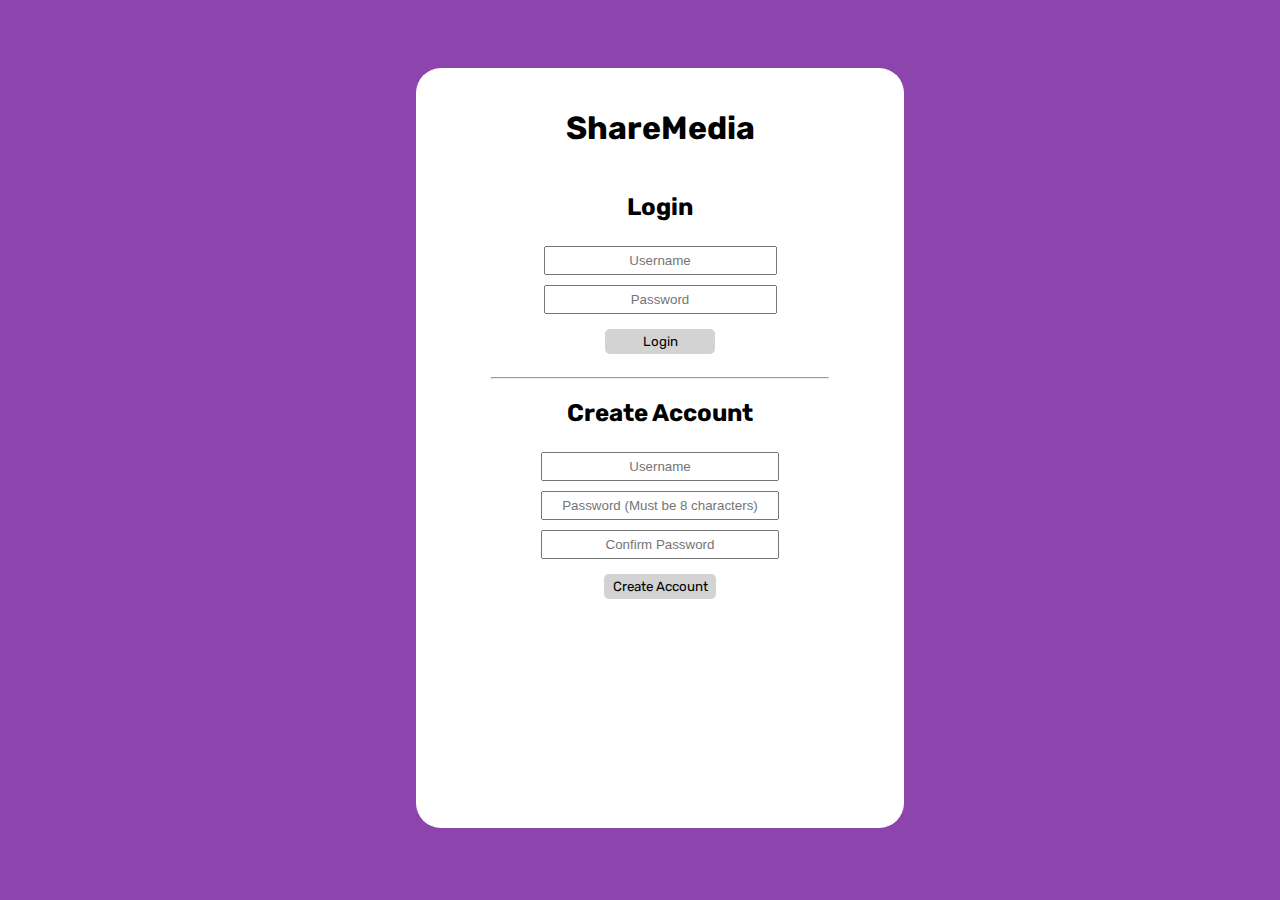
<file: final/public_html/index.html>
<!DOCTYPE html>
<html lang="en">
<head>
    <meta charset="UTF-8">
    <meta http-equiv="X-UA-Compatible" content="IE=edge">
    <meta name="viewport" content="width=device-width, initial-scale=1.0">
    <title>Login</title>
    <link rel="stylesheet" href="./style.css">
    <link rel="preconnect" href="https://fonts.googleapis.com">
    <link rel="preconnect" href="https://fonts.gstatic.com" crossorigin>
    <link href="https://fonts.googleapis.com/css2?family=Kanit:wght@300&f
    amily=Roboto:wght@300;400;500;900&family=Rubik&display=swap" rel="stylesheet">
</head>
<body>
    <div id="mainDiv">
        <h1 id="title">ShareMedia</h1>
        <div id="login">
            <h2>Login</h2>
            <div id="innerDiv">
                <input type="text" id="loginUsername" placeholder="Username">
            </div>
            <div>
                <input type="password" id="loginPassword" placeholder="Password">
            </div>
            <div id="errorLogin"></div>
            <button id="loginButton">Login</button>
        </div>
        <hr>
        <div id="createAccount">
            <h2>Create Account</h2>
            <div>
                <input type="text" id="createAccUsername" placeholder="Username">
            </div>
            <div>
                <input type="password" id="createAccPassword" placeholder="Password (Must be 8 characters)">
            </div>
            <div>
                <input type="password" id="confirmPassword" placeholder="Confirm Password">
            </div>
            <div id="errorCreateAcc">

            </div>
            <button id="createAccButton">Create Account</button>
        </div>
    </div>
    <script src="./login.js"></script>
</body>
</html>
</file>
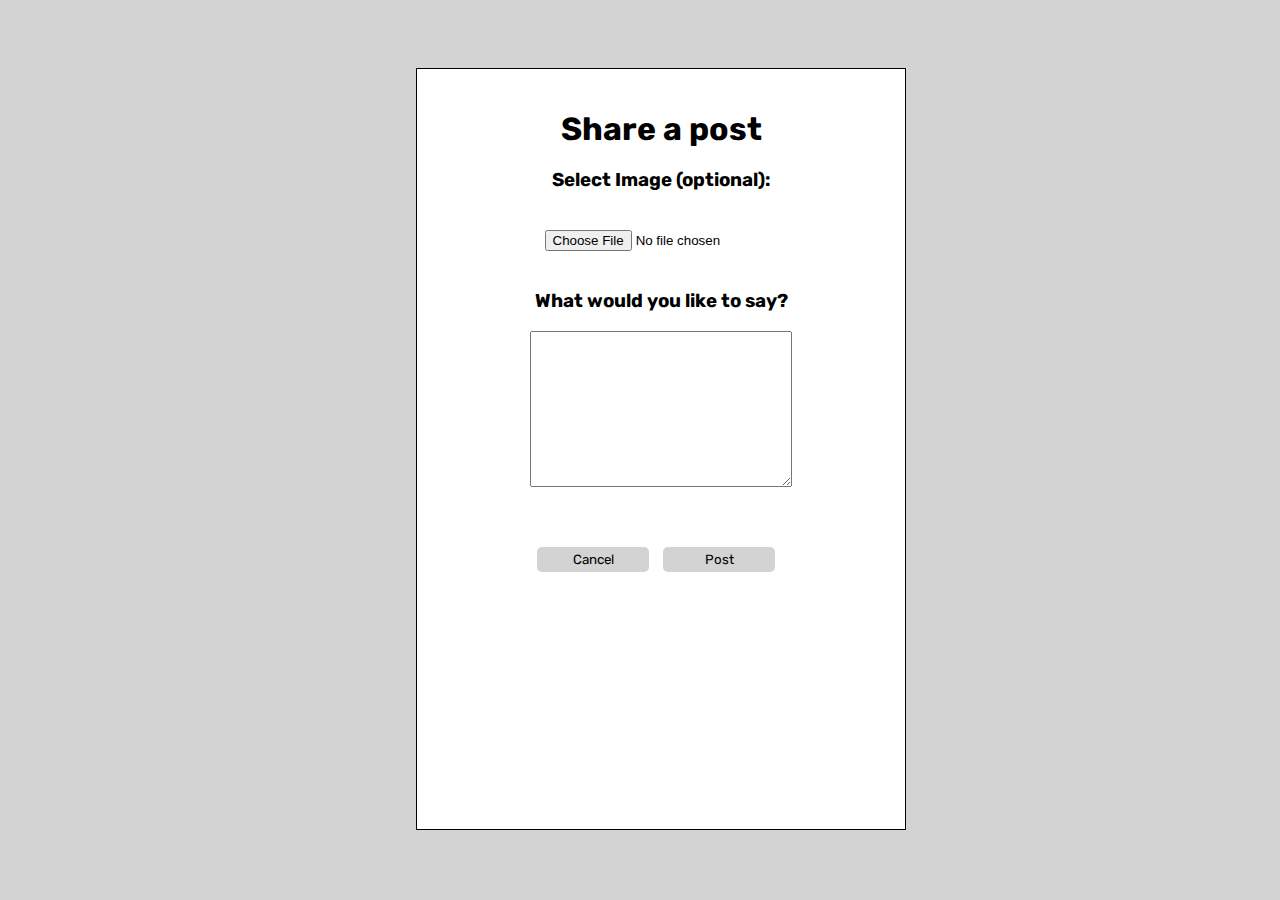
<file: final/public_html/create_post.html>
<!DOCTYPE html>
<html lang="en">
<head>
    <meta charset="UTF-8">
    <meta http-equiv="X-UA-Compatible" content="IE=edge">
    <meta name="viewport" content="width=device-width, initial-scale=1.0">
    <title>Post</title>
    <link rel="preconnect" href="https://fonts.googleapis.com">
    <link rel="preconnect" href="https://fonts.gstatic.com" crossorigin>
    <link href="https://fonts.googleapis.com/css2?family=Kanit:wght@300&f
    amily=Roboto:wght@300;400;500;900&family=Rubik&display=swap" rel="stylesheet">
    <link rel="stylesheet" href="./create_post.css">
</head>
<body>
    <div id="mainDiv">
        <h1>Share a post</h1>
        <h3>Select Image (optional): </h3>
        <form enctype="multipart/form-data" id="postForm">
            <input type="file" accept="image/*" id="imageInput" name="photo">
            <h3>What would you like to say?</h3>
            <textarea name="text" id="postTextbox" cols="30" rows="10"></textarea>
            <button id="cancel" type="button">Cancel</button>
            <button id="postButton">Post</button>
        </form>
    </div>
    <script src="./create_post.js"></script>
</body>
</html>
</file>
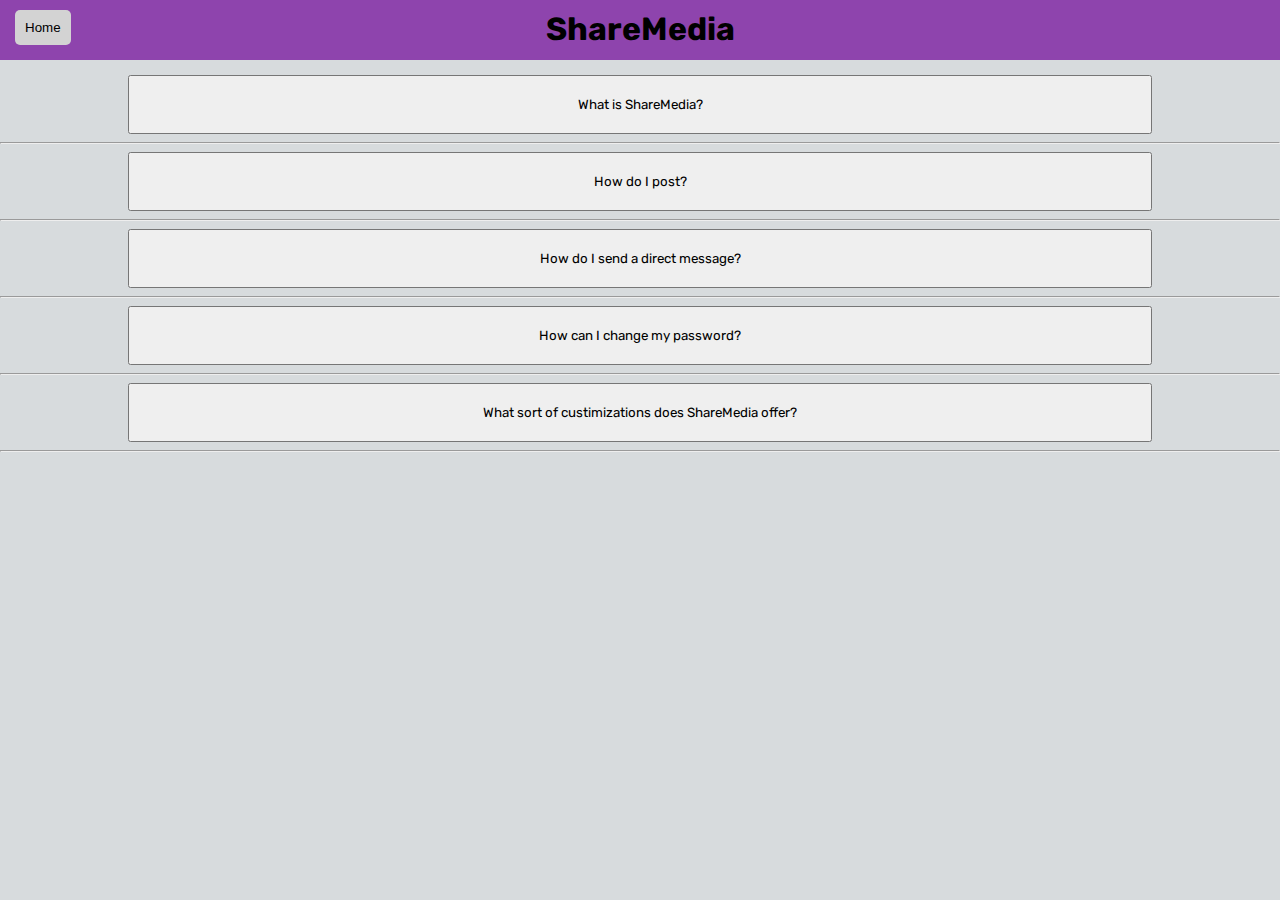
<file: final/public_html/help.html>
<!DOCTYPE html>
<html lang="en">
<head>
    <meta charset="UTF-8">
    <meta http-equiv="X-UA-Compatible" content="IE=edge">
    <meta name="viewport" content="width=device-width, initial-scale=1.0">
    <title>Help</title>
    <link rel="preconnect" href="https://fonts.googleapis.com">
    <link rel="preconnect" href="https://fonts.gstatic.com" crossorigin>
    <link href="https://fonts.googleapis.com/css2?family=Kanit:wght@300&f
    amily=Roboto:wght@300;400;500;900&family=Rubik&display=swap" rel="stylesheet">
    <link rel="stylesheet" href="./help.css">
</head>
<body>
    <div id="header">
        <button id="homeButton" class="button" style="vertical-align:middle">Home</button>
        <div id="headerContent">
            <h1 id="title">ShareMedia</h1>
        </div>
    </div>
    <div id="help">
        <button href="" class="helpSubject">What is ShareMedia?</button>
        <div class="content">
            <p>ShareMedia is a web application developed by Gabe Barros and ZeYu Liu
                that is designed to help you connect with others by sharing posts and messages! 
            </p>
        </div>
        <hr>
        <button href="" class="helpSubject">How do I post?</button>
        <div class="content">
            <p>Posts can be made by clicking the 'Create Post' button on the home page.
                Once on the page for creating a post, users can enter text and optionally
                an image to display along with their post.
            </p>
        </div>
        <hr>
        <button href="" class="helpSubject">How do I send a direct message?</button>
        <div class="content">
            <p>From the home page, click messages. This will bring you to a page that displays
                all of your conversations. Click new message at the top of this page to send a
                message. In the search bar at the top of this page, type in the username of the
                user that you would like to send the message to, and hit send when ready.
            </p>
        </div>
        <hr>
        <button href="" class="helpSubject">How can I change my password?</button>
        <div class="content">
            <p>Passwords can be changed from the settings menu. From the home page, click my
                profile, then click settings. Select the change password option and enter and
                confirm your new password. 
            </p>
        </div>
        <hr>
        <button href="" class="helpSubject">What sort of custimizations does ShareMedia offer?</button>
        <div class="content">
            <p>There are several things that can be customized on ShareMedia to personalize your
                expirience. Users can upload custom profile pictures, switch between light and
                dark mode, add interests and remove to their profile, and edit the bio for your 
                profile. These changes can be made in the settings page.
            </p>
        </div>
        <hr>
        
    </div>
    <script src="./help.js"></script>
</body>
</html>
</file>
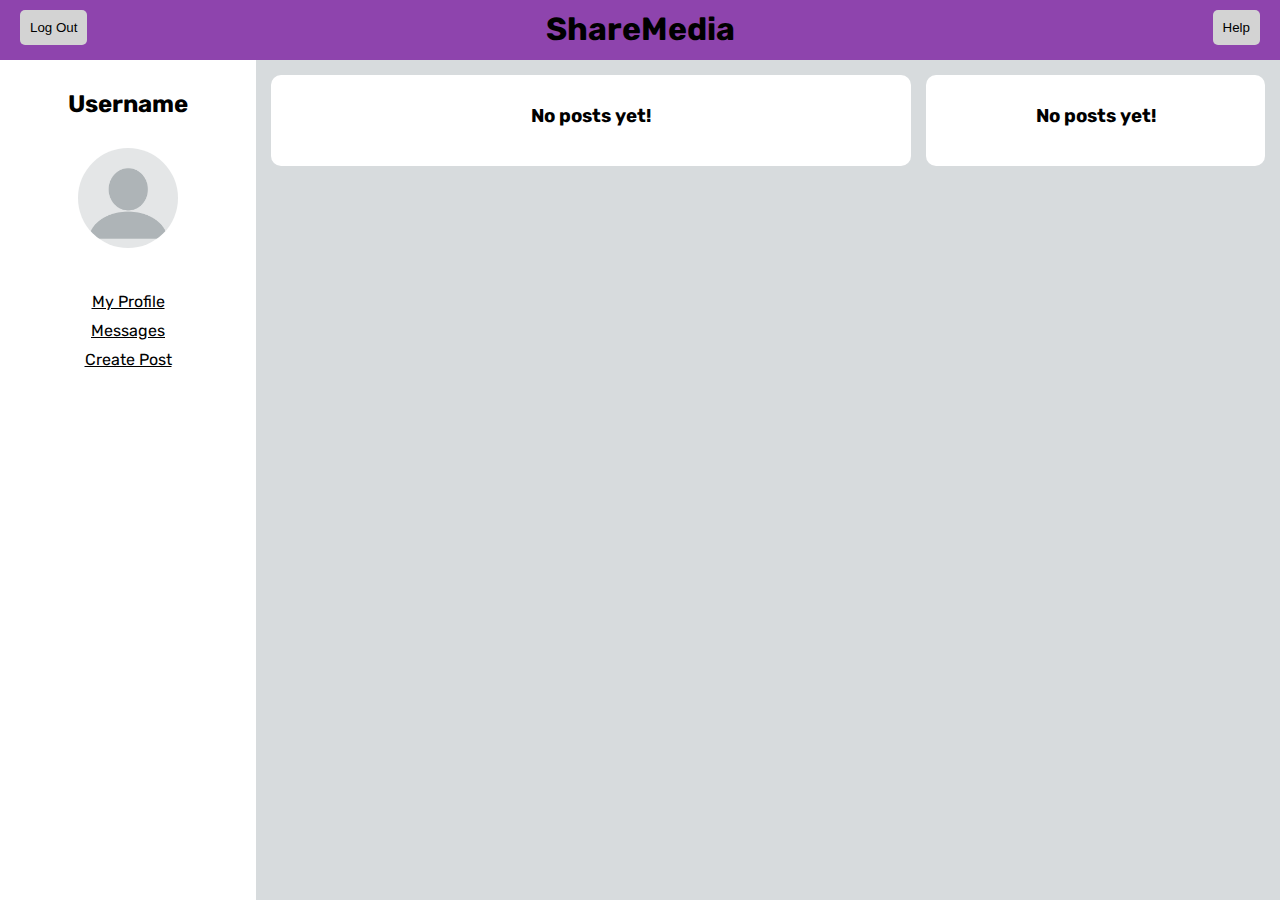
<file: final/public_html/home.html>
<!DOCTYPE html>
<html lang="en">
<head>
    <meta charset="UTF-8">
    <meta http-equiv="X-UA-Compatible" content="IE=edge">
    <meta name="viewport" content="width=device-width, initial-scale=1.0">
    <title>Home</title>
    <link rel="stylesheet" href="./home.css">
    <link rel="preconnect" href="https://fonts.googleapis.com">
    <link rel="preconnect" href="https://fonts.gstatic.com" crossorigin>
    <link href="https://fonts.googleapis.com/css2?family=Kanit:wght@300&f
    amily=Roboto:wght@300;400;500;900&family=Rubik&display=swap" rel="stylesheet">
</head>
<body>
    <div id="header">
        <button id="logOut">Log Out</button>
        <div id="headerContent">
            <h1 id="title">ShareMedia</h1>
        </div>
        <button id="help">Help</button>
    </div>
    <div id="sidebar">
        <h2 id="username">Username</h2>
        <div>
            <img src="imgs/blank-profile-picture-973460_960_720.webp" alt="pfp" id="pfp">
        </div>
        <div id="sidebarButtons">
            <div>
                <a id="profileLink" href="./profile.html">My Profile</a>
            </div>
            <div>
                <a id="DMLink" href="./dmMain.html">Messages</a>
            </div>
            <div>
                <a href="./create_post.html" id="createPost">Create Post</a>
            </div>
        </div>
    </div>
    <div id="mediaPosts">
        <div class="mediaPost">
            <div class="noPost">
                <h3>No posts yet!</h3>
            </div>
        </div>
    </div>
    <div id="textPosts">
        <div class="textPost">
            <div class="noPost">
                <h3>No posts yet!</h3>
            </div>
        </div>
    </div>
    <script src="./home.js"></script>
</body>
</html>
</file>
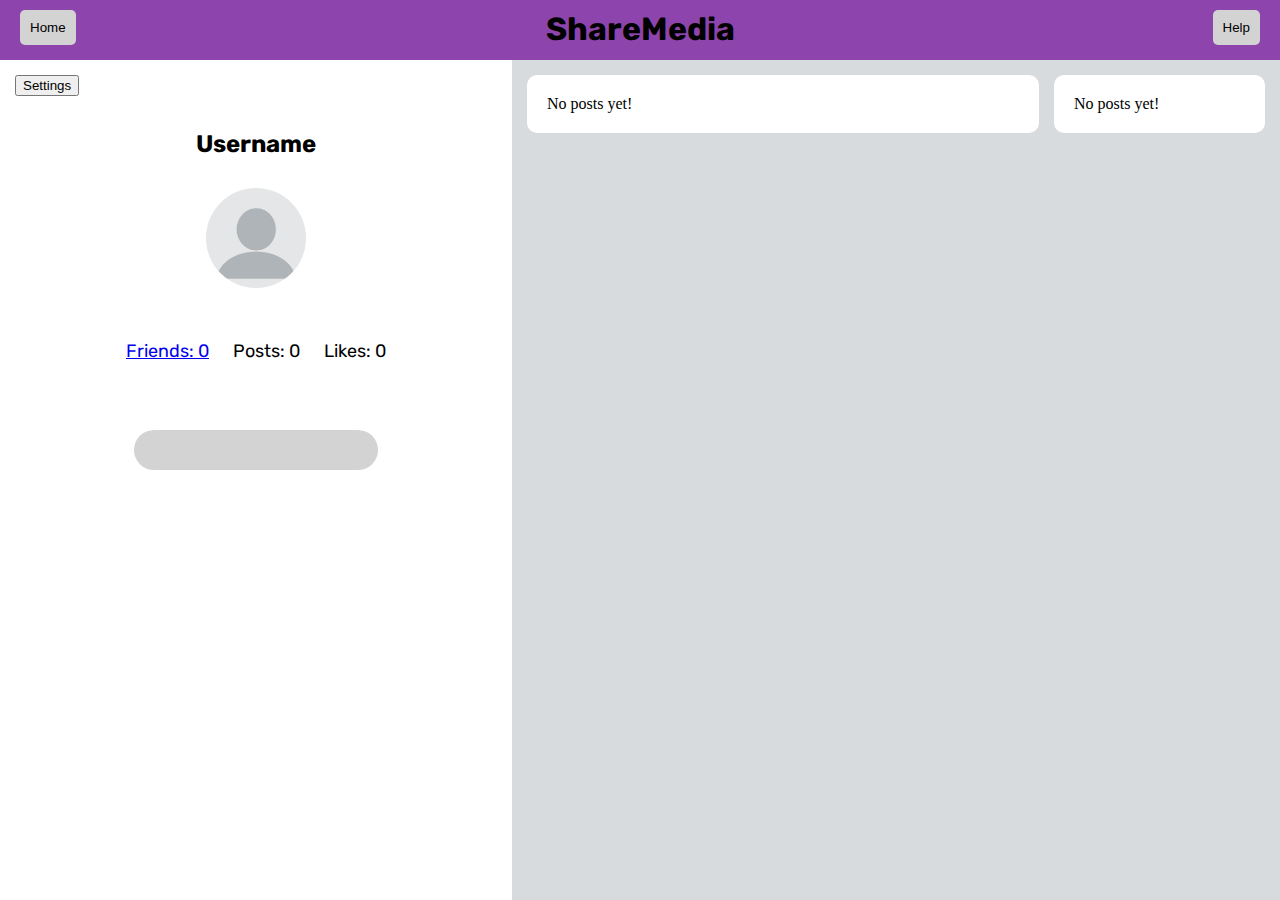
<file: final/public_html/profile.html>
<!DOCTYPE html>
<html lang="en">
<head>
    <meta charset="UTF-8">
    <meta http-equiv="X-UA-Compatible" content="IE=edge">
    <meta name="viewport" content="width=device-width, initial-scale=1.0">
    <title>Profile</title>
    <link rel="stylesheet" href="./home.css">
    <link rel="preconnect" href="https://fonts.googleapis.com">
    <link rel="preconnect" href="https://fonts.gstatic.com" crossorigin>
    <link href="https://fonts.googleapis.com/css2?family=Kanit:wght@300&f
    amily=Roboto:wght@300;400;500;900&family=Rubik&display=swap" rel="stylesheet">
    <link rel="stylesheet" href="./profile.css">
</head>
<body>
    <div id="header">
        <button id="homeButton">Home</button>
        <div id="headerContent">
            <h1 id="title">ShareMedia</h1>
        </div>
        <button id="help">Help</button>
    </div>
    <div id="sidebar">
        <button id="settings">Settings</button>
        <h2 id="username">Username</h2>
        <div>
            <img src="imgs/blank-profile-picture-973460_960_720.webp" alt="pfp" id="pfp">
        </div>
        <div id="sidebarButtons">
            <div>
                <a id="friends" href="./home.html">Friends: 0</a>
            </div>
            <div>
                <p id="posts">Posts: 0</p>
            </div>
            <div>
                <p id="likes">Likes: 0</p>
            </div>
        </div>
        <div id="bio">
            <p></p>
        </div>
        <div id="interests">

        </div>
    </div>
    <div id="mediaPosts">
        <div class="mediaPost">
            No posts yet!
        </div>
    </div>
    <div id="textPosts">
        <div class="textPost">
            No posts yet!
        </div>
    </div>
    <script src="./profile.js"></script>
</body>
</html>
</file>
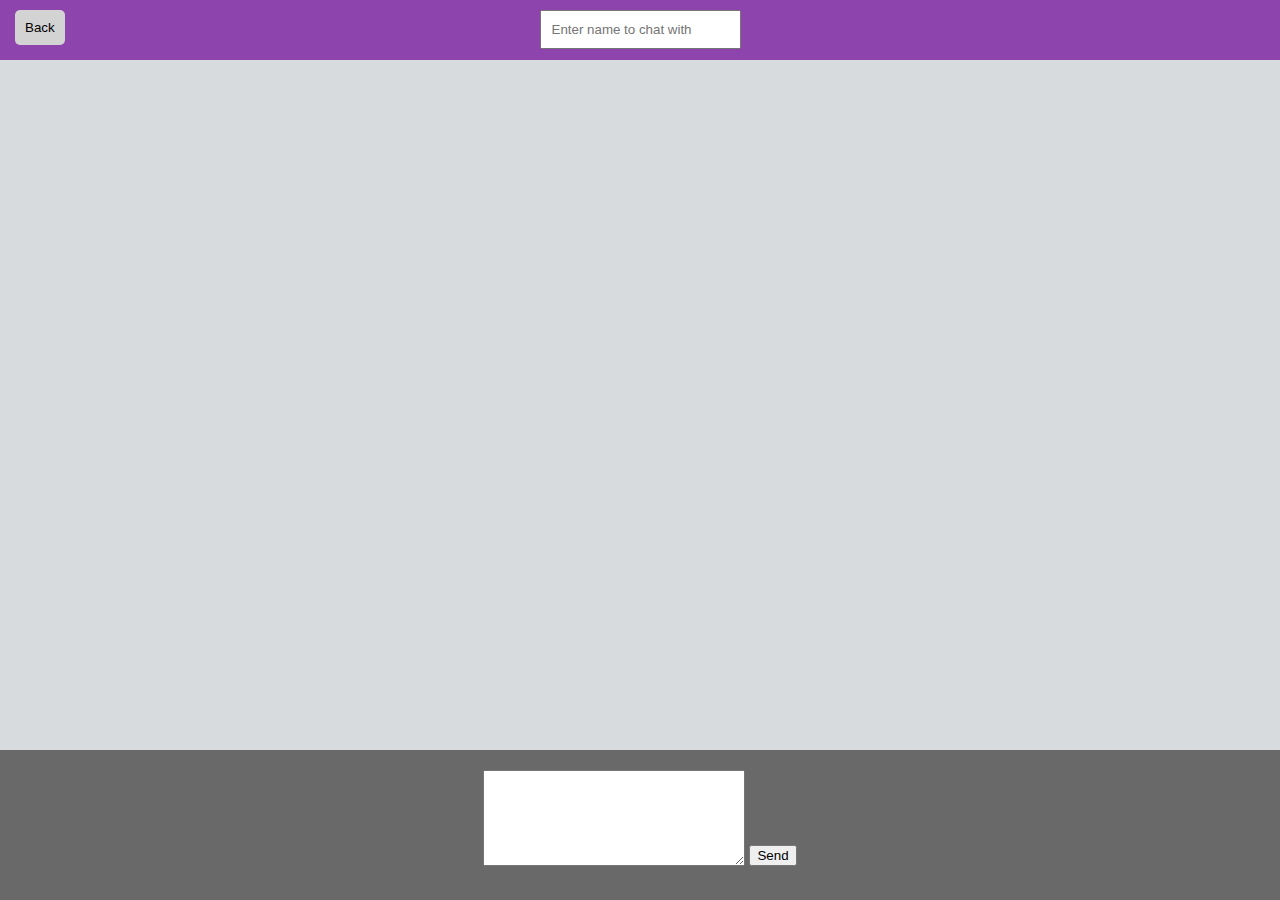
<file: final/public_html/sendDM.html>
<!DOCTYPE html>
<html lang="en">
<head>
    <meta charset="UTF-8">
    <meta http-equiv="X-UA-Compatible" content="IE=edge">
    <meta name="viewport" content="width=device-width, initial-scale=1.0">
    <title>Send a Message</title>
    <link rel="preconnect" href="https://fonts.googleapis.com">
    <link rel="preconnect" href="https://fonts.gstatic.com" crossorigin>
    <link href="https://fonts.googleapis.com/css2?family=Kanit:wght@300&f
    amily=Roboto:wght@300;400;500;900&family=Rubik&display=swap" rel="stylesheet">
    <link rel="stylesheet" href="./sendDM.css">
</head>
<body>
    <div id="header">
        <button id="backButton">Back</button>
        <div id="headerContent">
            <input type="text" id="userNameInput" placeholder="Enter name to chat with" />
        </div>
    </div>   
    <div id="messageDiv">
    
    </div>
    <div id="textDiv">
        <textarea name="textbox" id="textbox" cols="30" rows="6"></textarea>
        <button id="sendButton">Send</button>
    </div>
    <script src="./sendDM.js"></script>
</body>
</html>
</file>
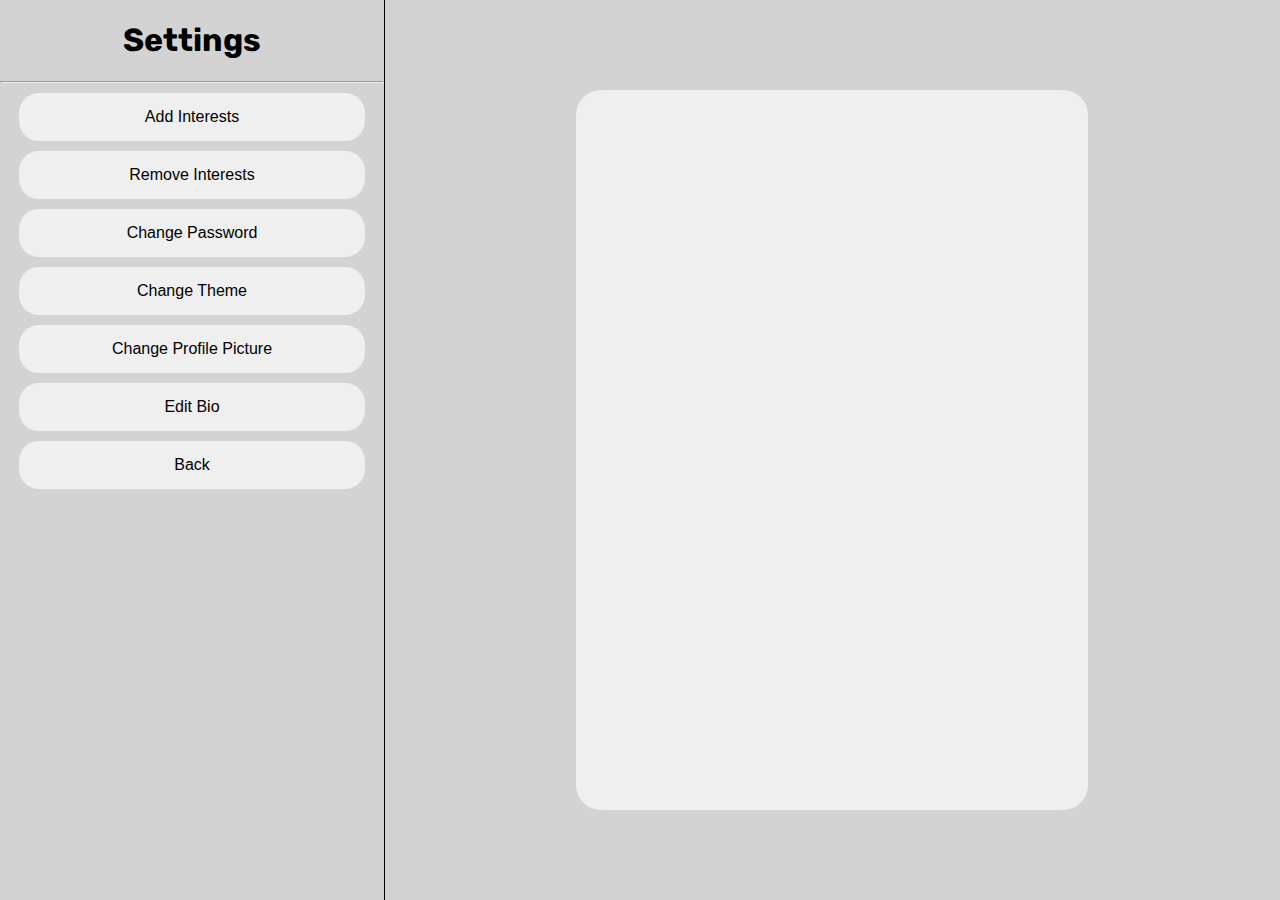
<file: final/public_html/settings.html>
<!DOCTYPE html>
<html lang="en">
<head>
    <meta charset="UTF-8">
    <meta http-equiv="X-UA-Compatible" content="IE=edge">
    <meta name="viewport" content="width=device-width, initial-scale=1.0">
    <title>Settings</title>
    <link rel="stylesheet" href="./settings.css">
    <link rel="preconnect" href="https://fonts.googleapis.com">
    <link rel="preconnect" href="https://fonts.gstatic.com" crossorigin>
    <link href="https://fonts.googleapis.com/css2?family=Kanit:wght@300&f
    amily=Roboto:wght@300;400;500;900&family=Rubik&display=swap" rel="stylesheet">
</head>
<body>
    <div id="sidebar">
        <h1>Settings</h1>
        <hr>
        <button id="addInterests" class="setting">Add Interests</button>
        <button id="removeInterests" class="setting">Remove Interests</button>
        <button id="changePassword" class="setting">Change Password</button>
        <button id="changeTheme" class="setting">Change Theme</button>
        <button id="changepfp" class="setting">Change Profile Picture</button>
        <button id="editBio" class="setting">Edit Bio</button>
        <button id="backButton" class="setting">Back</button>
    </div>
    <div id="settingsDiv">

    </div>
    <script src="./settings.js"></script>
</body>
</html>
</file>
<file: final/public_html/style.css>
html, body{
    height: 100%;
    margin: 0;
    padding: 0;
    background-color:#8E44AD;
}

h1{
    text-align: center;
}

#mainDiv{
    font-family: 'Rubik', sans-serif;
    padding: 20px;
    text-align: center;
    position: absolute;
    top: 7.5%;
    left: 32.5%;
    right: auto;
    width: 35%;
    height: 80%;
    background-color: white;
    border-radius: 25px;
    overflow: auto;
}

#login{
    padding: 5px;
}

input{
    margin: 5px;
    text-align: center;
    padding: 5px;
    width: 50%;
}

button {
    font-family: 'Rubik', sans-serif;
    margin: 10px;
    padding: 5px;
    border: 1px;
    border-radius: 5px;
    background-color: lightgray;
    transition-duration: 0.4s;
    width: 25%;
  }
  
  button:hover {
    background-color: grey;
    color: white;
  }

hr{
    width: 75%;
}
</file>
<file: final/public_html/create_post.css>
html, body{
    height: 100%;
    margin: 0;
    padding: 0;
    background-color:lightgray;
}

#mainDiv{
    font-family: 'Rubik', sans-serif;
    padding: 20px;
    text-align: center;
    position: absolute;
    top: 7.5%;
    left: 32.5%;
    right: auto;
    width: 35%;
    height: 80%;
    background-color: white;
    overflow: auto;
    border: 1px solid black;
}

#postTextbox{
    margin: auto;
    display: block;
}

#imageInput{
    margin-left: 20px;
    padding: 20px;
}

button{
    margin-top: 60px;
    margin-right: 10px; 
    font-family: 'Rubik', sans-serif;
    padding: 5px;
    border: 1px;
    border-radius: 5px;
    background-color: lightgray;
    transition-duration: 0.4s;
    width: 25%;
}

button:hover {
    background-color: grey;
    color: white;
}
</file>
<file: final/public_html/help.css>
#header{
    position: static;
    width: 100%;
    height: 60px;
    text-align: center;
    background-color: #8E44AD;
    z-index: 999;
    text-overflow: ellipsis;
    margin-bottom: 15px;
}

h1{
    margin-top: 0;
    padding-top: 10px;
    font-family: 'Rubik', sans-serif;
}

#homeButton{
    position: absolute;
    left: 15px;
    top: 10px;
    padding: 10px;
    background-color: lightgray;
    transition-duration: 0.4s;
    border: 1px;
    border-radius: 5px;
}

#homeButton:hover {
    background-color: grey;
    color: white;
  }

html, body{
    height: 100%;
    margin: 0;
    padding: 0;
    background-color: #D7DBDD;
}

.helpSubject{
    margin: auto;
    font-family: 'Rubik', sans-serif;
    display: block;
    padding: 20px;
    color: black;
    width: 80%;
    transition: background-color 0.3s;
}

.active, .helpSubject:hover {
    background-color: #ccc;
}

.content {
    background-color: white;
    max-height: 0;
    overflow: hidden;
    transition: max-height 0.2s ease-out;
    width: 80%;
    margin: auto;
    text-align: center;
}

p{
    font-family: 'Rubik', sans-serif;
}
</file>
<file: final/public_html/home.css>
html, body{
    height: 100%;
    margin: 0;
    padding: 0;
    background-color: #D7DBDD;
}

body.dark-mode {
    background-color: #333;
}

body.light-mode{
    background-color: lightgray;
}

#header{
    position: fixed;
    width: 100%;
    height: 60px;
    text-align: center;
    background-color: #8E44AD;
    z-index: 999;
    text-overflow: ellipsis;
}

h1{
    margin: 10px;
    font-family: 'Rubik', sans-serif;
}

#help{
    position: absolute;
    padding: 10px;
    top: 10px;
    right: 20px;
    background-color: lightgray;
    transition-duration: 0.4s;
    border: 1px;
    border-radius: 5px;
}

#help:hover {
    background-color: grey;
    color: white;
  }

#sidebar{
    font-family: 'Rubik', sans-serif;
    position: fixed;
    top: 60px;
    width: 20%;
    height: 100%;
    bottom: 0;
    background-color:white;
    z-index: 888;
    text-align: center;
}

#sidebar.dark-mode{
    background-color: gray;
}

#sidebar.light-mode{
    background-color: white;
}

#username{
    margin-left: 10px;
    margin-right: 10px;
    padding: 10px;
    word-wrap: break-word;
}

#pfp{
    width: 100px;
    height: 100px;
    border-radius: 50px;
}

#sidebarButtons{
    width: 100%;
    padding-top: 30px;
    padding-bottom: 30px;
}

#profileLink{
    display: block;
    margin: 10px;
    color: black;
}

#DMLink{
    display: block;
    margin: 10px;
    color: black;
}

#createPost{
    color: black;
}

#mediaPosts{
    position: absolute;
    bottom: 0;
    left: 20%;
    margin-left: 15px;
    top: 60px;
    width: 50%;
    height: 100% - 60px;
    overflow-y: auto;
}

.mediaPost{
    
    background-color: white;
    margin-top: 15px;
    margin-bottom: 15px;
    padding: 20px;
    border-radius: 10px;
}

.mediaPost.dark-mode{
    background-color: gray;
}

.mediaPost.light-mode{
    background-color: white;
}

#textPosts{
    position: absolute;
    bottom: 0;
    left: 70%;
    margin-left: 30px;
    right: 15px;
    top: 60px;
    width: calc(30% - 45px);
    height: calc(100% - 60px);
    overflow-y: auto;
}

.textPost{
    background-color: white;
    margin-top: 15px;
    margin-bottom: 15px;
    padding: 20px;
    border-radius: 10px;
}

.textPost.dark-mode{
    background-color: gray;
}

.textPost.light-mode{
    background-color: white;
}

.postPFP{
    float: left;
    margin-right: 10px;
    width: 40px;
    height: 40px;
    border-radius: 50px;
}

h3{
    margin-top: 10px;
    font-family: 'Rubik', sans-serif;
}

.noPost{
    text-align: center;
}

.postMedia{
    margin: auto;
    width: 100%;
    height: auto;
}

#logOut{
    position: absolute;
    left: 20px;
    top: 10px;
    padding: 10px;
    background-color: lightgray;
    transition-duration: 0.4s;
    border: 1px;
    border-radius: 5px;
}

#logOut:hover {
    background-color: grey;
    color: white;
  }
</file>
<file: final/public_html/profile.css>
html, body{
    height: 100%;
    margin: 0;
    padding: 0;
    background-color: #D7DBDD;
}

body.dark-mode {
    background-color: #333;
}

body.light-mode{
    background-color: lightgray;
}

#header{
    position: fixed;
    width: 100%;
    height: 60px;
    text-align: center;
    background-color: #8E44AD;
    z-index: 999;
    text-overflow: ellipsis;
}

h1{
    margin: 10px;
    font-family: 'Rubik', sans-serif;
}

#help{
    position: absolute;
    top: 10px;
    right: 20px;
}

#sidebar{
    font-family: 'Rubik', sans-serif;
    position: fixed;
    top: 60px;
    width: 40%;
    height: 100%;
    bottom: 0;
    background-color:white;
    z-index: 888;
    text-align: center;
}

#sidebar.dark-mode{
    background-color: gray;
}

#sidebar.light-mode{
    background-color: white;
}

#username{
    margin-top: 60px;
    margin-left: 10px;
    margin-right: 10px;
    padding: 10px;
    word-wrap: break-word;
}

#pfp{
    width: 100px;
    height: 100px;
    border-radius: 50px;
}

#sidebarButtons{
    width: 100%;
    padding: 30px 0; 
    text-align: center;
}

#sidebarButtons div{
    display: inline-block; 
    margin: 0 10px;
    font-size: 18px;
}

#profileLink{
    display: block;
    margin: 10px;
    color: black;
}

#DMLink{
    display: block;
    margin: 10px;
    color: black;
}

#mediaPosts{
    position: absolute;
    bottom: 0;
    left: 40%;
    margin-left: 15px;
    top: 60px;
    width: 40%;
    height: 100% - 60px;
    overflow-y: auto;
}

.mediaPost{
    background-color: white;
    margin-top: 15px;
    margin-bottom: 15px;
    padding: 20px;
    border-radius: 10px;
}

.mediaPost.dark-mode{
    background-color: gray;
}

.mediaPost.light-mode{
    background-color: white;
}

#textPosts{
    position: absolute;
    bottom: 0;
    left: 80%;
    margin-left: 30px;
    right: 15px;
    top: 60px;
    width: calc(20% - 45px);
    height: calc(100% - 60px);
    overflow-y: auto;
}

.textPost{
    background-color: white;
    margin-top: 15px;
    padding: 20px;
    border-radius: 10px;
    margin-bottom: 15px;
}

.textPost.dark-mode{
    background-color: gray;
}

.textPost.light-mode{
    background-color: white;
}

#settings{
    position: absolute;
    left: 15px;
    top: 15px;
}

#homeButton{
    position: absolute;
    padding: 10px;
    left: 20px;
    top: 10px;
    background-color: lightgray;
    transition-duration: 0.4s;
    border: 1px;
    border-radius: 5px;
}

#homeButton:hover {
    background-color: grey;
    color: white;
}

#interests{
    margin-top: 20px;
    width: 40%;
    margin-left: auto;
    margin-right: auto;
    padding: 20px;
    background-color: lightgray;
    border-radius: 25px;
    overflow: scroll;
}
</file>
<file: final/public_html/sendDM.css>
#header{
    position: static;
    width: 100%;
    height: 60px;
    text-align: center;
    background-color: #8E44AD;
    z-index: 999;
    text-overflow: ellipsis;
}

h1{
    margin-top: 0;
    padding-top: 10px;
    font-family: 'Rubik', sans-serif;
}

#backButton{
    position: absolute;
    left: 15px;
    top: 10px;
    padding: 10px;
    background-color: lightgray;
    transition-duration: 0.4s;
    border: 1px;
    border-radius: 5px;
}

#backButton:hover {
    background-color: grey;
    color: white;
}

html, body{
    height: 100%;
    margin: 0;
    padding: 0;
    background-color: #D7DBDD;
}

#textDiv{
    background-color: dimgray;
    position: absolute;
    bottom: 0;
    height: 150px;
    width: 100%;
    text-align:center;
}

#pfp{
    width: 70px;
    height: 70px;
    border-radius: 50px;
    margin-bottom: 5px;
}

#messageDiv{
    position: absolute;
    padding-top: 15px;
    top: 60px;
    width: 100%;
    bottom: 150px;
    height: 100% - 210px;
    overflow-y: scroll;
}

.message{
    display:flex;
    margin-left: 30px;
}

.message p{
    margin-left: 15px;
    margin-top: 25px;
}

#textbox{
    margin-top: 20px;
    vertical-align: bottom;
}

.timestamp {
    font-size: small;
    color: gray;
}

#userNameInput{
    margin-top: 10px;
    padding: 10px;
}

#sendButton{
    vertical-align: bottom;
}
</file>
<file: final/public_html/settings.css>
html, body{
    height: 100%;
    margin: 0;
    padding: 0;
    background-color:lightgray;
}

body.dark-mode {
    background-color: #333;
}

body.light-mode{
    background-color: lightgray;
}

#sidebar{
    font-family: 'Rubik', sans-serif;
    position: fixed;
    top: 0;
    width: 30%;
    height: 100%;
    bottom: 0;
    background-color:lightgray;
    z-index: 888;
    text-align: center;
    display: block;
    border-right: solid black 1px;
}

.setting{
    display: block;
    width: 90%;
    margin: auto;
    padding: 15px;
    font-size: medium;
    margin-top: 10px;
    margin-bottom: 10px;
    border-radius: 20px;
    transition-duration: 0.4s;
    border: 0;
}

button:hover {
    background-color: grey;
}

#settingsDiv{
    position: absolute;
    left: 45%;
    z-index: 999;
    width: 40%;
    top: 10%;
    height: 80%;
    background-color: #efefef;
    border-radius: 25px;
    text-align: center;
}

h2{
    margin-top: 30px;
    font-family: 'Rubik', sans-serif;
}

h3{
    font-family: 'Rubik', sans-serif;
}

.innerSetting{
    display: block;
    margin-left: auto;
    margin-right: auto;
    margin-top: 40px;
}

#settingsDiv button{
    font-family: 'Rubik', sans-serif;
    margin-left: auto;
    margin-right: auto;
    margin-top: 20px;
    padding: 5px;
    border: 1px;
    border-radius: 5px;
    background-color: lightgray;
    transition-duration: 0.4s;
    width: 25%;
}

#settingsDiv button:hover {
    background-color: grey;
    color: white;
  }

textarea{
    margin: auto;
    display: block;
}
</file>
